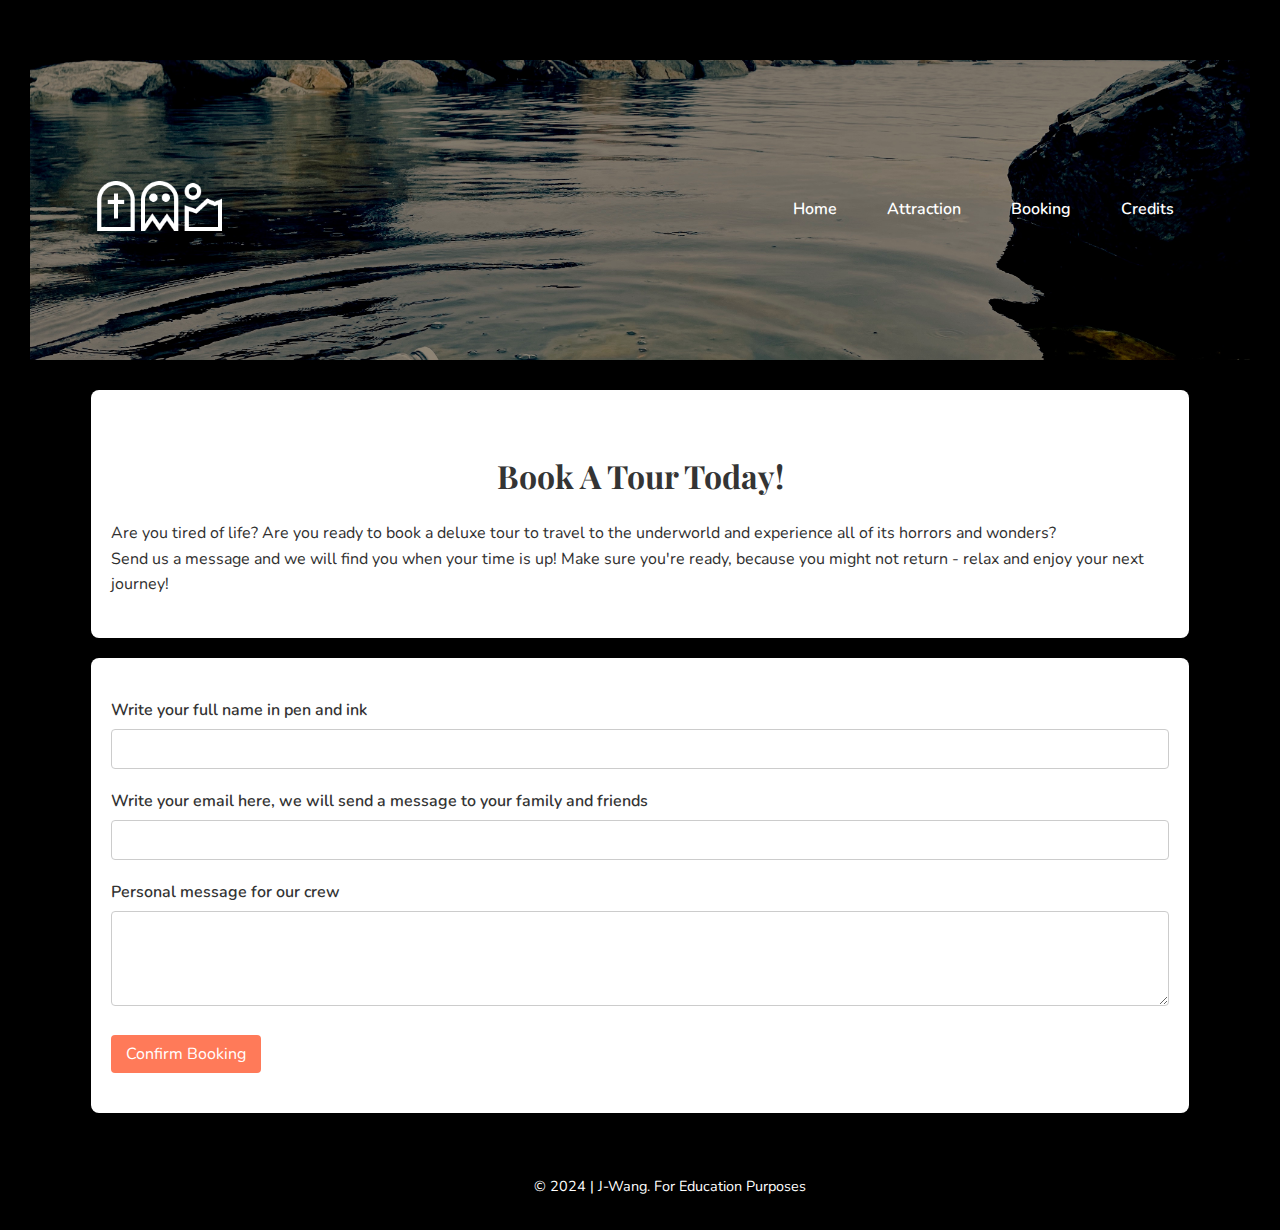
<file: booking.html>
<!DOCTYPE html>
<html lang="en">
<head>
    <meta charset="UTF-8">
    <meta name="viewport" content="width=device-width, initial-scale=1.0">
    <title>Welcome To The Underworld</title>
    <link rel="stylesheet" href="styles/normalize.css">
    <link rel="stylesheet" href="styles/style.css">
    <link rel="icon" type="image/png" href="96x96.png" sizes="96x96" />
    <link rel="icon" type="image/svg+xml" href="favicon.svg" />
    <link rel="shortcut icon" href="favicon.ico" />
    <link rel="apple-touch-icon" sizes="180x180" href="apple-touch-icon.png" />
    <link rel="manifest" href="site.webmanifest" />
    <link href="https://fonts.googleapis.com/css2?family=Nunito:wght@400;600;700&family=Playfair+Display:wght@400;700&display=swap" rel="stylesheet">
</head>
<body>
    <a href="#contact" class="screenreader-only">Jump to Content</a>
    <!-- Header Section -->
    <header>
        <img src="media/world.jpg"  alt="Scenic picture of the underworld river"  class="header-image"> 
        
        <div class="header-container">
            <!-- Logo -->
            <div class="logo">
                <img src="logo.png" alt="Logo"> <!-- Replace with your actual logo path -->
            </div>

            <!-- Navbar -->
            <nav>
                <ul class="menu">
                    <li><a href="home.html" class="active">Home</a></li>
                    <li><a href="index.html">Attraction</a></li>
                    <li><a href="booking.html">Booking</a></li>
                    <li><a href="credit.html">Credits</a></li>
                </ul>
            </nav>
        </div>
    </header>

    <!-- Main Content -->
    <div class="container">
        <section id="contact">
            <h2 class="heading-dark">Book A Tour Today!</h2>
            <p>
                Are you tired of life? Are you ready to book a deluxe tour to travel to the underworld and experience all of
            its horrors and wonders? 
            </p>
            <p>
                Send us a message and we will find you when your time is up! Make sure you're ready, because you might not return -
                relax and enjoy your next journey!
            </p>
        </section>
        <div id="contact">
            <form>
                <div class="form-group">
                    <label for="name">Write your full name in pen and ink</label>
                    <input type="text" id="name" name="name" required>
                </div>
                <div class="form-group">
                    <label for="email">Write your email here, we will send a message to your family and friends</label>
                    <input type="email" id="email" name="email" required>
                </div>
                <div class="form-group">
                    <label for="message">Personal message for our crew</label>
                    <textarea id="message" name="message" rows="4" required></textarea>
                </div>
                <button type="submit">Confirm Booking</button>
            </form>
        </div>
    </div>
    <!-- Footer -->
    <footer>
        <p>&copy; 2024 | J-Wang. For Education Purposes</p>
    </footer>
    
</body>
</html>
</file>
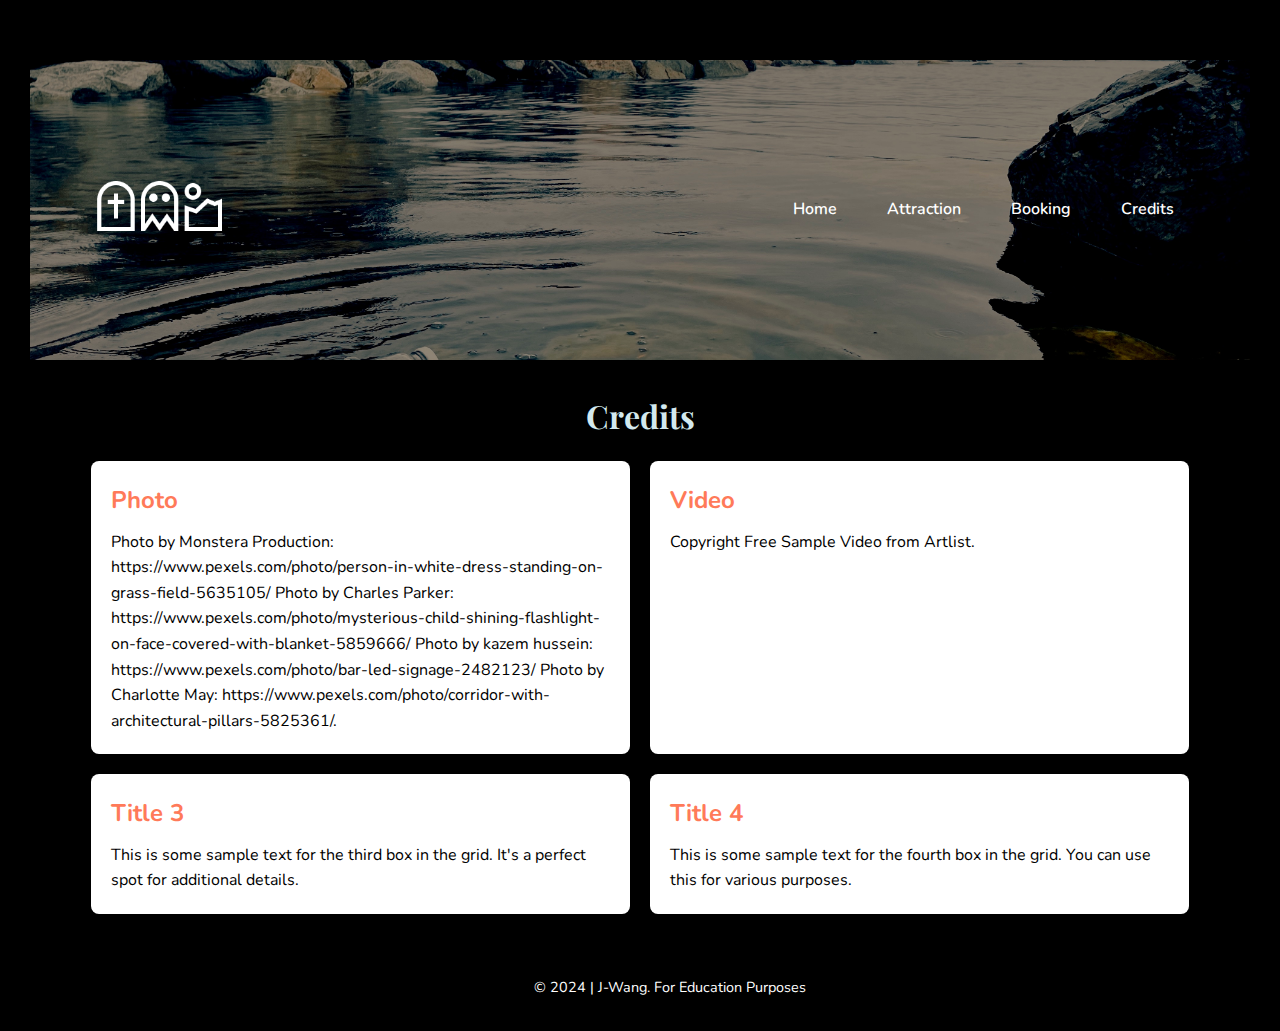
<file: credit.html>
<!DOCTYPE html>
<html lang="en">
<head>
    <meta charset="UTF-8">
    <meta name="viewport" content="width=device-width, initial-scale=1.0">
    <title>Welcome To The Underworld</title>
    <link rel="stylesheet" href="styles/normalize.css">
    <link rel="stylesheet" href="styles/style.css">
    <link rel="icon" type="image/png" href="96x96.png" sizes="96x96" />
    <link rel="icon" type="image/svg+xml" href="favicon.svg" />
    <link rel="shortcut icon" href="favicon.ico" />
    <link rel="apple-touch-icon" sizes="180x180" href="apple-touch-icon.png" />
    <link rel="manifest" href="site.webmanifest" />
    <link href="https://fonts.googleapis.com/css2?family=Nunito:wght@400;600;700&family=Playfair+Display:wght@400;700&display=swap" rel="stylesheet">
</head>
<body>

    <a href="#discover" class="screenreader-only">Jump to Content</a>

    <!-- Header Section -->
    <header>
        <img src="media/world.jpg"  alt="Scenic picture of the underworld river" class="header-image"> 
        
        <div class="header-container">
            <!-- Logo -->
            <div class="logo">
                <img src="logo.png" alt="Logo">
            </div>

            <!-- Navbar -->
            <nav>
                <ul class="menu">
                    <li><a href="home.html" class="active">Home</a></li>
                    <li><a href="index.html">Attraction</a></li>
                    <li><a href="booking.html">Booking</a></li>
                    <li><a href="credit.html">Credits</a></li>
                </ul>
            </nav>
        </div>
    </header>
    <main class="container">
        <div id="discover">
            <h2 class="heading">Credits</h2>
            <div class="grid">
                <div class="grid-item">
                    <h3 class="grid-title">Photo</h3>
                    <p>Photo by Monstera Production: https://www.pexels.com/photo/person-in-white-dress-standing-on-grass-field-5635105/
                    Photo by Charles Parker: https://www.pexels.com/photo/mysterious-child-shining-flashlight-on-face-covered-with-blanket-5859666/
                    Photo by kazem hussein: https://www.pexels.com/photo/bar-led-signage-2482123/
                    Photo by Charlotte May: https://www.pexels.com/photo/corridor-with-architectural-pillars-5825361/.</p>
                </div>
                <div class="grid-item">
                    <h3 class="grid-title">Video</h3>
                    <p>Copyright Free Sample Video from Artlist.</p>
                </div>
                <div class="grid-item">
                    <h3 class="grid-title">Title 3</h3>
                    <p>This is some sample text for the third box in the grid. It's a perfect spot for additional details.</p>
                </div>
                <div class="grid-item">
                    <h3 class="grid-title">Title 4</h3>
                    <p>This is some sample text for the fourth box in the grid. You can use this for various purposes.</p>
                </div>
            </div>
        </div>
    </main>


    <footer>
        <p>&copy; 2024 | J-Wang. For Education Purposes</p>
    </footer>

</body>
</html>
</file>
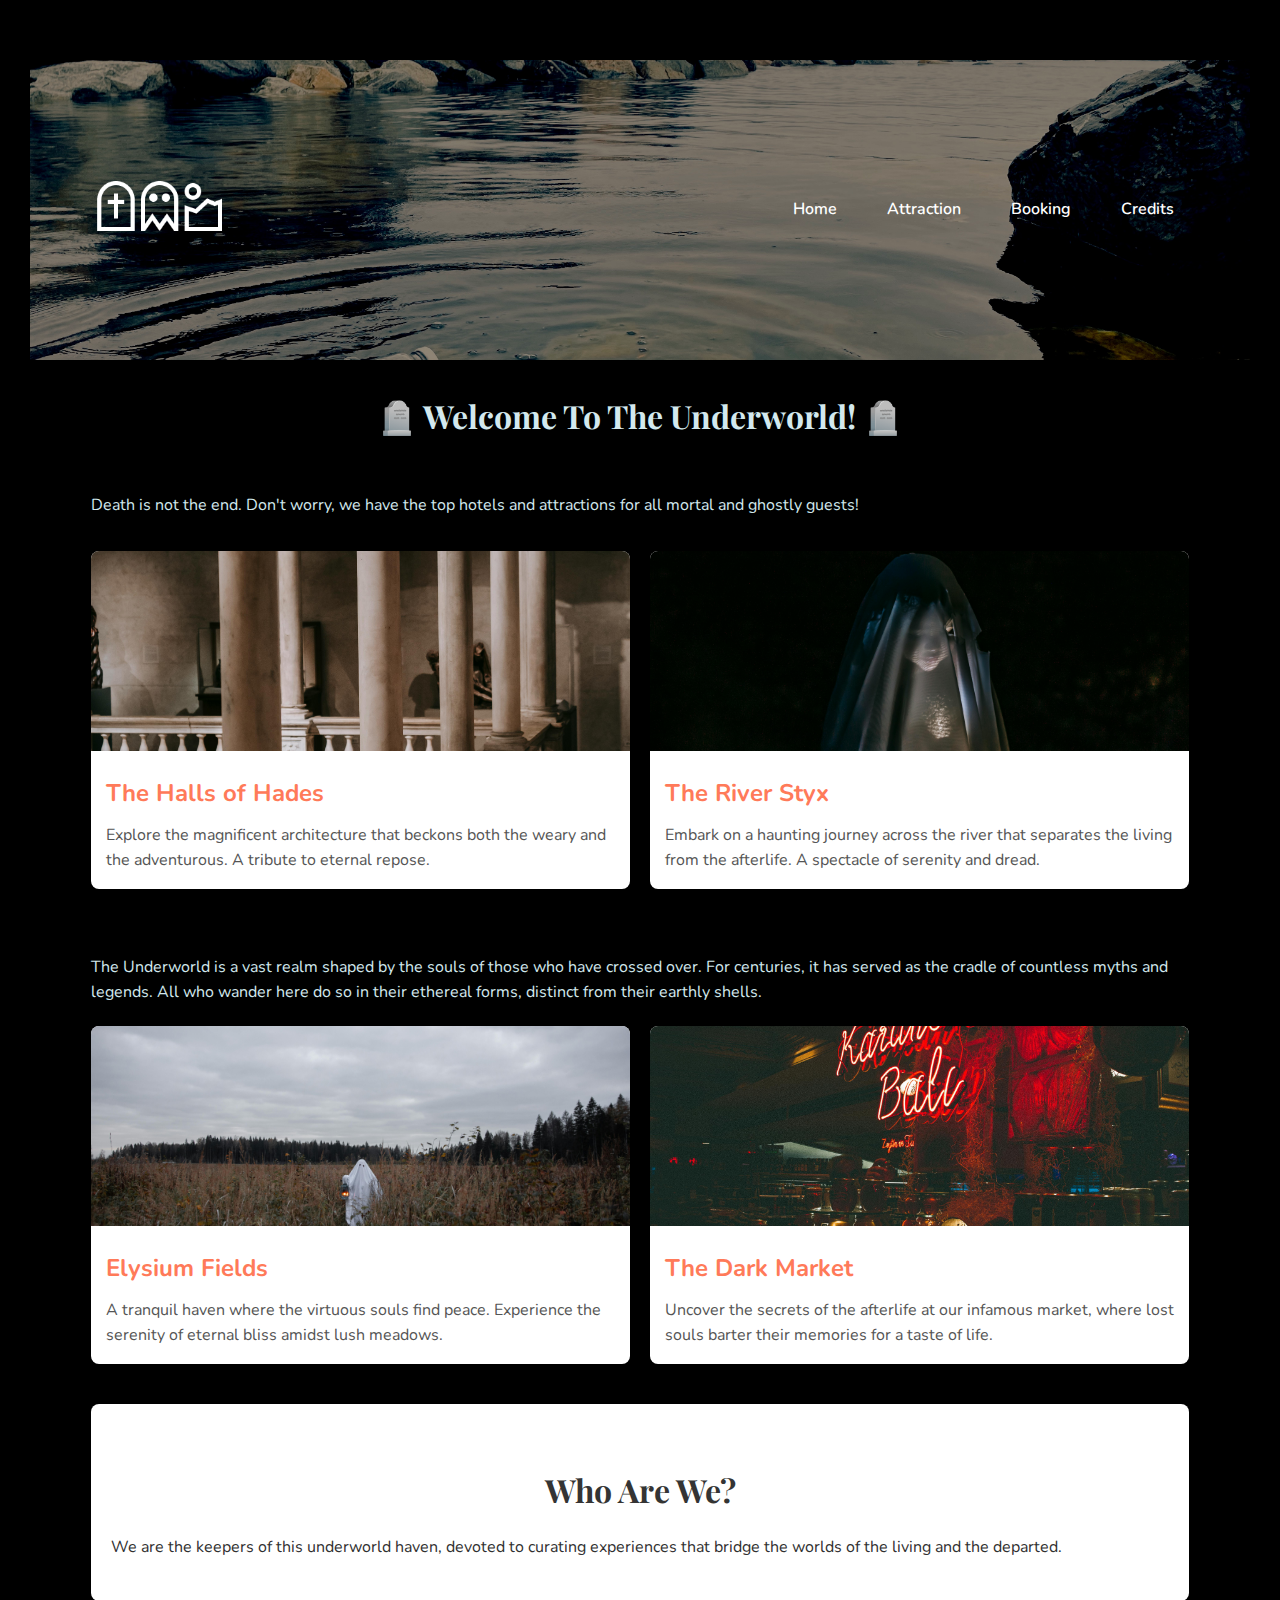
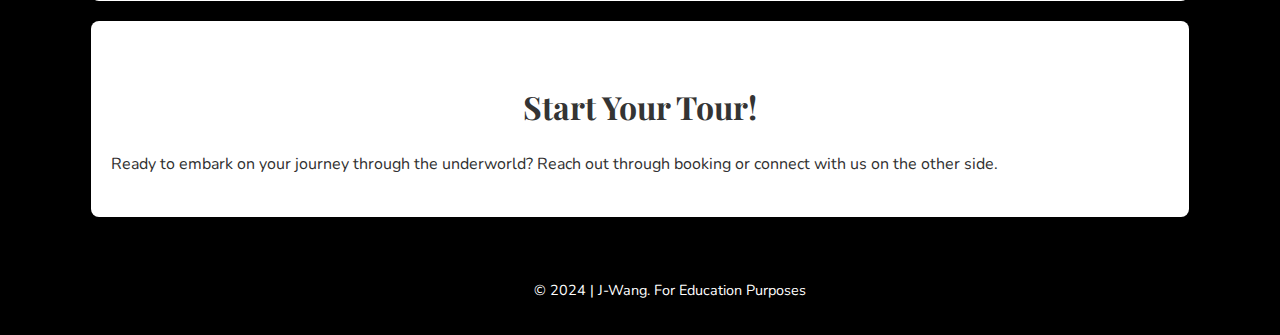
<file: home.html>
<!DOCTYPE html>
<html lang="en">
<head>
    <meta charset="UTF-8">
    <meta name="viewport" content="width=device-width, initial-scale=1.0">
    <title>Welcome To The Underworld</title>
    <link rel="stylesheet" href="styles/normalize.css">
    <link rel="stylesheet" href="styles/style.css">
    <link rel="icon" type="image/png" href="96x96.png" sizes="96x96" />
    <link rel="icon" type="image/svg+xml" href="favicon.svg" />
    <link rel="shortcut icon" href="favicon.ico" />
    <link rel="apple-touch-icon" sizes="180x180" href="apple-touch-icon.png" />
    <link rel="manifest" href="site.webmanifest" />
    <link href="https://fonts.googleapis.com/css2?family=Nunito:wght@400;600;700&family=Playfair+Display:wght@400;700&display=swap" rel="stylesheet">
</head>
<body>
    <a href="#home" class="screenreader-only">Jump to Content</a>
    <!-- Header Section -->
    <header>
        <img src="media/world.jpg" alt="Scenic picture of the underworld river"  class="header-image"> 
        
        <div class="header-container">
            <!-- Logo -->
            <div class="logo">
                <img src="logo.png" alt="Logo"> 
            </div>

            <!-- Navbar -->
            <nav>
                <ul class="menu">
                    <li><a href="home.html" class="active">Home</a></li>
                    <li><a href="index.html">Attraction</a></li>
                    <li><a href="booking.html">Booking</a></li>
                    <li><a href="credit.html">Credits</a></li>
                </ul>
            </nav>
        </div>
    </header>

    <main class="container">
        <section id="home">
            <h1 class="heading">🪦 Welcome To The Underworld! 🪦</h1>
            <p>Death is not the end. Don't worry, we have the top hotels and attractions for all mortal and ghostly guests!
            </p>
        </section>

        <section id="projects" class="projects">
            <div class="projects-card">
                <div class="projects-card-img">
                    <img src="media/hall.jpg" alt="An empty hallway with greek style white stone columns."> 
                </div>
                <div class="projects-card-content">
                    <h2 class="card-title">The Halls of Hades</h2>
                    <p class="card-desc">Explore the magnificent architecture that beckons both the weary and the adventurous. A tribute to eternal repose.</p>
                </div>
            </div>

            <div class="projects-card">
                <div class="projects-card-img">
                    <img src="media/styx.jpg" alt="An abstract imagery of a girl blended with river."> 
                </div>
                <div class="projects-card-content">
                    <h2 class="card-title">The River Styx</h2>
                    <p class="card-desc">Embark on a haunting journey across the river that separates the living from the afterlife. A spectacle of serenity and dread.</p>
                </div>
            </div>
            <br>
            <p>The Underworld is a vast realm shaped by the souls of those who have crossed over. For centuries, it has served as the cradle of countless myths and legends. All who wander here do so in their ethereal forms, distinct from their earthly shells.</p>
            <div class="projects-card">
                <div class="projects-card-img">
                    <img src="media/elysium.jpg" alt="A ghost in crop field."> 
                </div>
                <div class="projects-card-content">
                    <h2 class="card-title">Elysium Fields</h2>
                    <p class="card-desc">A tranquil haven where the virtuous souls find peace. Experience the serenity of eternal bliss amidst lush meadows.</p>
                </div>
            </div>

            <div class="projects-card">
                <div class="projects-card-img">
                    <img src="media/market.jpg" alt="A picture of a dim shop with neon signs."> 
                </div>
                <div class="projects-card-content">
                    <h2 class="card-title">The Dark Market</h2>
                    <p class="card-desc">Uncover the secrets of the afterlife at our infamous market, where lost souls barter their memories for a taste of life.</p>
                </div>
            </div>
        </section>
        
        <section id="about">
            <h2 class="heading-dark">Who Are We?</h2>
            <p>We are the keepers of this underworld haven, devoted to curating experiences that bridge the worlds of the living and the departed.</p>
        </section>

        <section id="contact">
            <h2 class="heading-dark">Start Your Tour!</h2>
            <p>Ready to embark on your journey through the underworld? Reach out through booking or connect with us on the other side.</p>
        </section>
    </main>

    <!-- Footer -->
    <footer>
        <p>&copy; 2024 | J-Wang. For Education Purposes</p>
    </footer>
    
</body>
</html>
</file>
<file: styles/style.css>
* {
    margin: 0;
    padding: 0;
    box-sizing: border-box;
}

/* Font and Color */
body {
    font-family: 'Nunito', sans-serif;
    color: #d2e8ed;
    line-height: 1.6;
    background-color: #000000;
    padding-top: 3.75rem; 
    margin-left: 1.875rem; 
    margin-right: 1.875rem; 
}

/* Header Styles */
header {
    position: relative;
    width: 100%;
    height: 18.75rem;
    display: flex;
    align-items: center;
    justify-content: center;
    overflow: hidden;
}


.header-image {
    width: 100%;
    height: 100%;
    object-fit: cover;
    position: absolute;
    top: 0;
    left: 0;
    z-index: -1;
}

/* Header Container */
.header-container {
    display: flex;
    justify-content: space-between;
    align-items: center;
    width: 90%;
    max-width: 1200px;
    margin: auto;
    padding: 10px 0;
}

.logo img {
    height: 50px;
}

/* Navbar */
nav {
    display: flex;
    flex-grow: 1;
    justify-content: flex-end;
}

.menu {
    list-style-type: none;
    display: flex;
    gap: 20px;
}

.menu li {
    margin: 0;
}

.menu a {
    text-decoration: none;
    color: #FFFFFF;
    font-weight: 600;
    padding: 10px 15px;
    transition: color 0.3s ease;
}

.menu a:hover {
    color: #ff7a59;
}

.active {
    color: #ff7a59;
}

/* Main Content */
.container {
    width: 90%;
    max-width: 75rem;
    margin: 1.875rem auto;
}

/* Section Headings and paragraphs */
.heading {
    font-family: 'Playfair Display', serif;
    font-size: 2rem;
    margin: 1.25rem 0;
    color: #d3e9ee;
    text-align: center;
}

.heading-dark {
    font-family: 'Playfair Display', serif;
    font-size: 2rem;
    margin: 1.25rem 0;
    color: #343434;
    text-align: center;
}

#home p{
    padding-top: 2rem;
    padding-bottom: 2rem;
}

/* Projects Section */
.projects {
    display: flex;
    flex-wrap: wrap;
    gap: 1.25rem;
    margin-bottom: 2.5rem;
    justify-content: space-between;
}

.projects-card {
    background-color: #fff;
    border-radius: 8px;
    width: calc(50% - 0.625rem); 
    overflow: hidden;
    display: flex;
    flex-direction: column;
    transition: transform 0.3s ease;
}

.projects-card:hover {
    transform: translateY(-5px);
}

.projects-card-img img {
    width: 100%;
    height: 200px;
    object-fit: cover;
}

.projects-card-content {
    padding: 15px;
}

.card-title {
    font-size: 1.5rem;
    margin-bottom: 10px;
    color: #ff7a59;
}

.card-desc {
    color: #555;
    font-size: 1rem;
}

/* Table Styles */
table, th, td {
    text-align: center;
    border-width: 1px;
    border-style: solid;
    border-color: rgb(224, 224, 224);
    padding: 8px;
}

table {
    width: 100%;
    border-collapse: collapse;
    margin-top: 32px;
}

/* About & Contact Sections */
#about, #contact {
    background-color: #fff;
    color: #303030;
    padding: 40px 20px;
    margin-bottom: 20px;
    border-radius: 8px;
    box-shadow: 0 4px 8px #000000;
}

/* Form Styles */
.form-group {
    margin-bottom: 20px;
}

label {
    display: block;
    font-weight: 600;
    margin-bottom: 5px;
    color: #333;
}

input, textarea {
    width: 100%;
    padding: 10px;
    border: 1px solid #ccc;
    border-radius: 4px;
    font-size: 1rem;
    transition: border-color 0.3s ease;
}

input:focus, textarea:focus {
    border-color: #ff7a59;
    outline: none;
}

button {
    background-color: #ff7a59;
    color: #fff;
    padding: 10px 15px;
    border: none;
    border-radius: 4px;
    cursor: pointer;
    font-size: 1rem;
    transition: background-color 0.3s ease;
}

button:hover {
    background-color: #e66f50;
}

/* Grid Styles */
.grid {
    display: grid;
    grid-template-columns: repeat(2, 1fr);
    gap: 1.25rem; 
    margin: 1.25rem 0; 
}

.grid-item {
    background-color: #fff;
    color:#000000;
    border-radius: 8px;
    box-shadow: 0 4px 8px rgba(0, 0, 0, 0.1);
    padding: 1.25rem;
    transition: transform 0.3s ease;
}

.grid-item:hover {
    transform: translateY(-5px);
}

.grid-title {
    font-size: 1.5rem;
    margin-bottom: 10px;
    color: #ff7a59; 
}


/* Footer */
footer {
    display:block;
    color: #fff;
    text-align: center;
    font-size: 0.9rem;
    width: 100vw; 
    padding: 2rem;
    margin: 0 auto; 
}


.screenreader-only {
    position: absolute;  
    width: 1px;          
    height: 1px;         
    margin: -1px;        
    padding: 0;          
    overflow: hidden;    
    clip: rect(0, 0, 0, 0); 
    border: 0;           
}

@media (max-width: 768px) {
    .projects-card {
        width: 100%;
    }

    .header-container {
        flex-direction: column;
        align-items: center;
    }

    nav {
        margin-top: 10px;
    }

    .menu {
        gap: 15px;
    }

    .heading {
        font-size: 1.8rem;
    }
}
</file>
